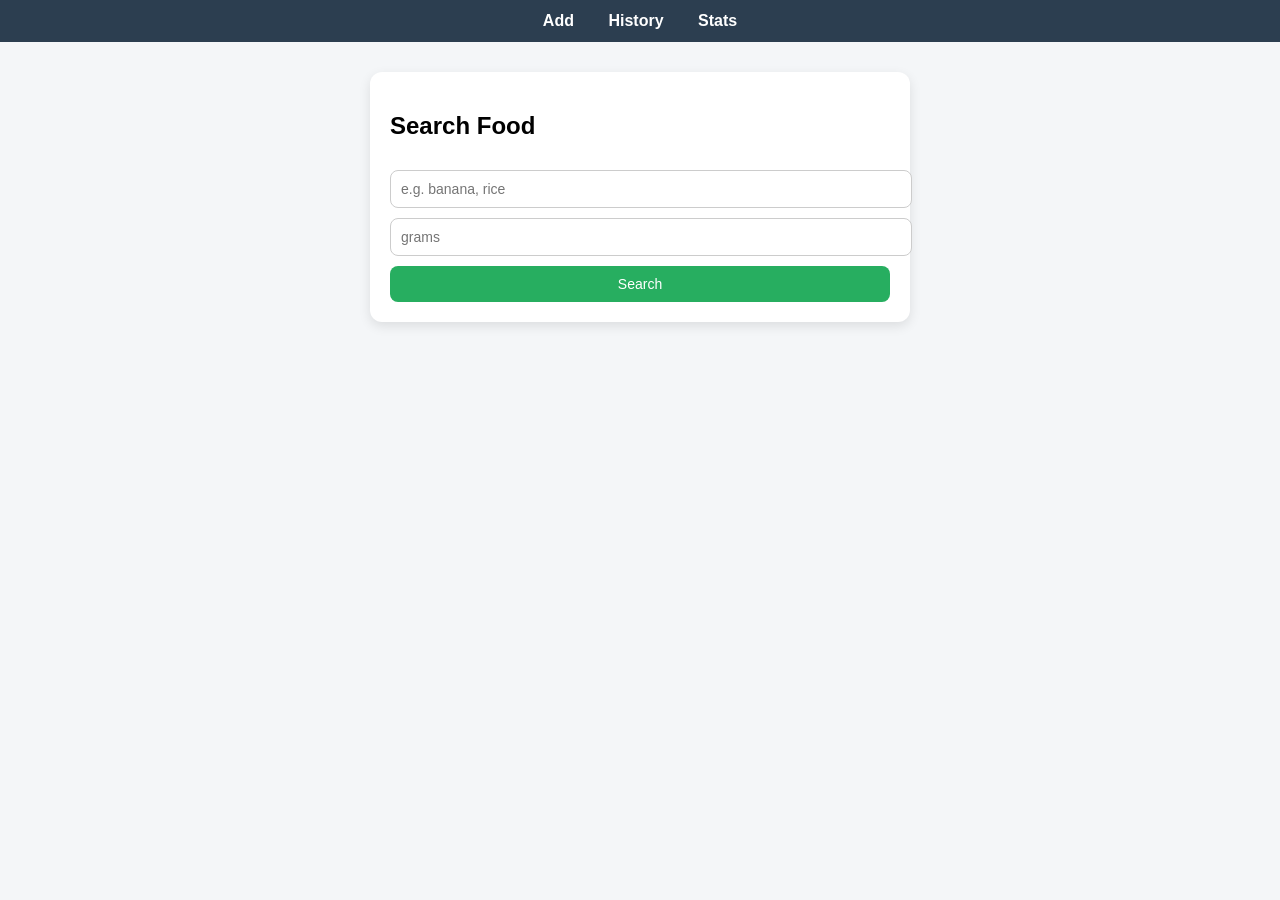
<file: index.html>
<!DOCTYPE html>
<html lang="en">
<head>
  <meta charset="UTF-8">
  <title>Calorie Counter</title>
  <link rel="stylesheet" href="css/style.css">
</head>
<body>

<nav>
  <a href="index.html">Add</a>
  <a href="history.html">History</a>
  <a href="stats.html">Stats</a>
</nav>

<div class="container">
  <h2>Search Food</h2>

  <input
    id="search"
    type="text"
    placeholder="e.g. banana, rice"
  >

  <input
    id="amount"
    type="number"
    placeholder="grams"
  >

  <button id="search-btn">
    Search
  </button>

  <div id="results"></div>
</div>

<script type="module" src="js/main.js"></script>

</body>
</html>
</file>
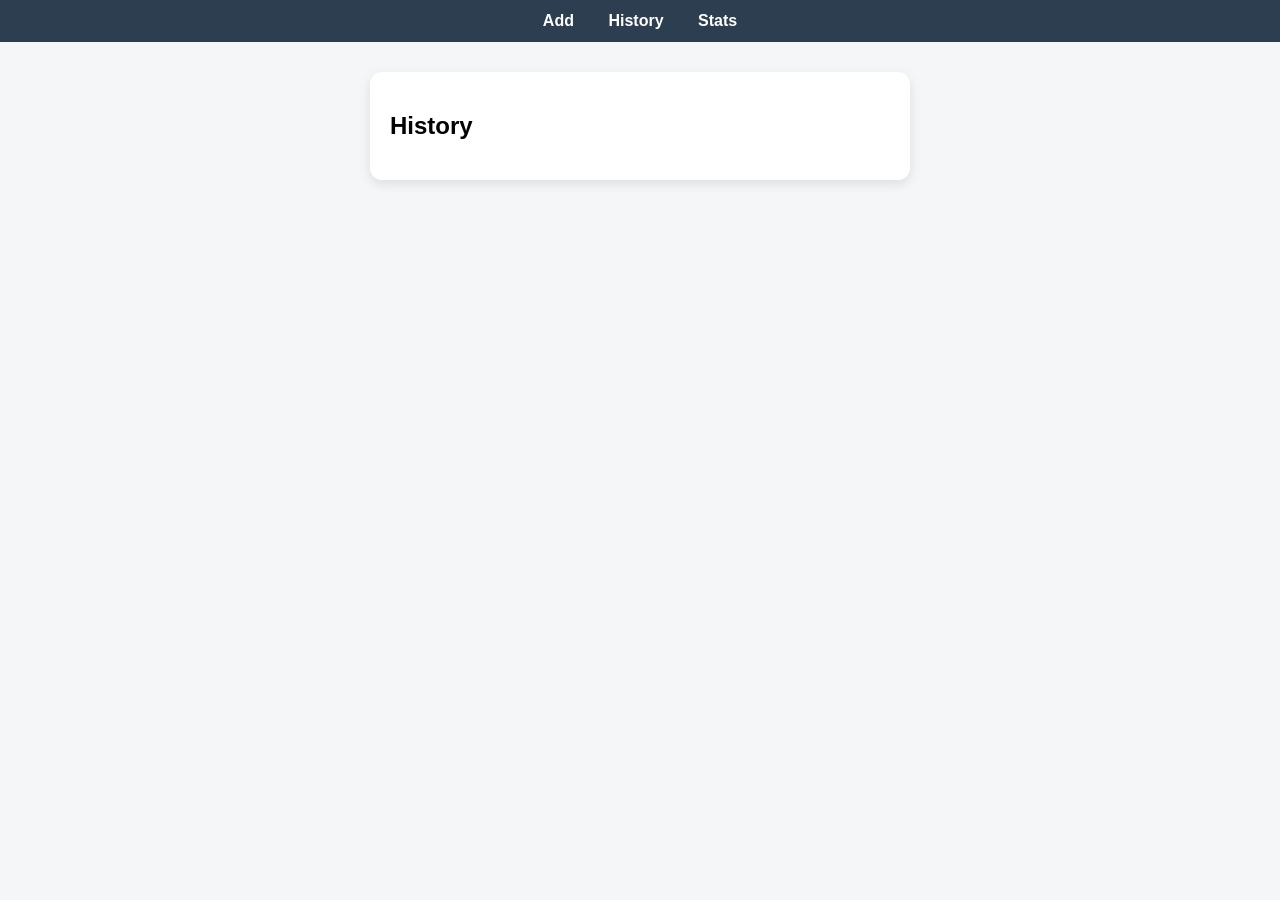
<file: history.html>
<!DOCTYPE html>
<html lang="fi">
<head>
  <meta charset="UTF-8">
  <title>History</title>
  <link rel="stylesheet" href="css/style.css">
</head>
<body>

<nav>
  <a href="index.html">Add</a>
  <a href="history.html">History</a>
  <a href="stats.html">Stats</a>
</nav>

<div class="container">
  <h2>History</h2>

  <ul id="list"></ul>
</div>

<script type="module" src="js/history.js"></script>

</body>
</html>
</file>
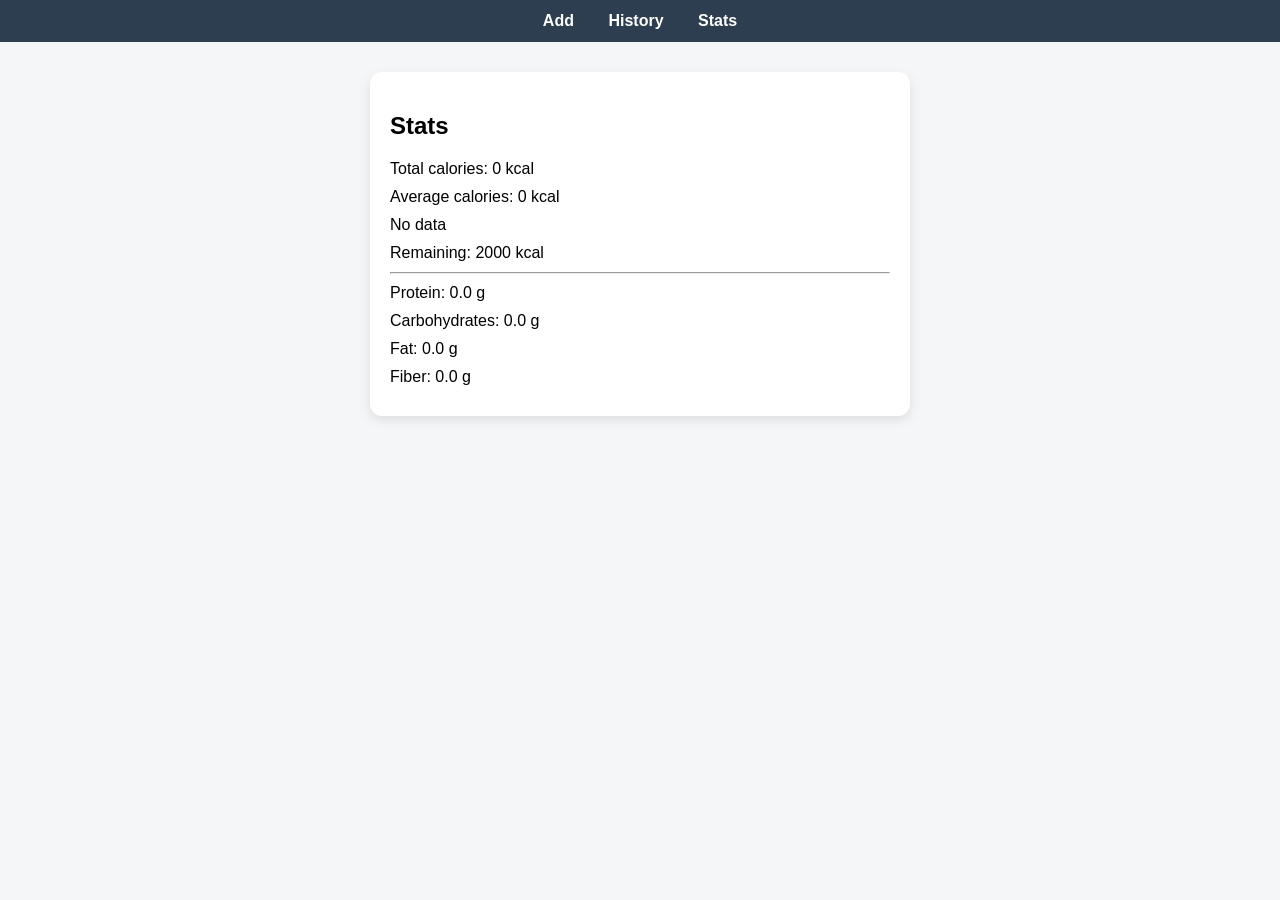
<file: stats.html>
<!DOCTYPE html>
<html lang="fi">
<head>
  <meta charset="UTF-8">
  <title>Stats</title>
  <link rel="stylesheet" href="css/style.css">
</head>
<body>

<nav>
  <a href="index.html">Add</a>
  <a href="history.html">History</a>
  <a href="stats.html">Stats</a>
</nav>

<div class="container">
  <h2>Stats</h2>

  <p id="total"></p>
  <p id="avg"></p>
  <p id="max"></p>
  <p id="goal"></p>

  <hr>

  <p id="protein"></p>
  <p id="carbs"></p>
  <p id="fat"></p>
  <p id="fiber"></p>
</div>

<script type="module" src="js/stats.js"></script>

</body>
</html>
</file>
<file: css/style.css>
body {
  font-family: Arial, sans-serif;
  background: #f4f6f8;
  margin: 0;
}

/* NAVBAR */
nav {
  background: #2c3e50;
  padding: 12px;
  text-align: center;
}

nav a {
  color: white;
  margin: 0 15px;
  text-decoration: none;
  font-weight: bold;
}

nav a:hover {
  text-decoration: underline;
}

/* CONTAINER */
.container {
  max-width: 500px;
  margin: 30px auto;
  background: white;
  padding: 20px;
  border-radius: 12px;
  box-shadow: 0 4px 12px rgba(0,0,0,0.1);
}

/* INPUTS & BUTTONS */
input, button, select {
  width: 100%;
  padding: 10px;
  margin-top: 10px;
  border-radius: 8px;
  border: 1px solid #ccc;
  font-size: 14px;
}

button {
  background: #27ae60;
  color: white;
  border: none;
  cursor: pointer;
  transition: 0.2s;
}

button:hover {
  background: #219150;
}

/* RESULTS */
.result {
  border: 1px solid #ddd;
  padding: 10px;
  margin-top: 10px;
  border-radius: 8px;
  background: #fafafa;
}

/* LIST */
ul {
  list-style: none;
  padding: 0;
}

li {
  background: #ecf0f1;
  margin-top: 8px;
  padding: 10px;
  border-radius: 8px;
  display: flex;
  justify-content: space-between;
  align-items: center;
}

/* DELETE BUTTON */
.delete-btn {
  background: #e74c3c;
  padding: 5px 8px;
  border-radius: 6px;
  font-size: 12px;
}

.delete-btn:hover {
  background: #c0392b;
}

/* STATS TEXT */
p {
  font-size: 16px;
  margin: 10px 0;
}
</file>
